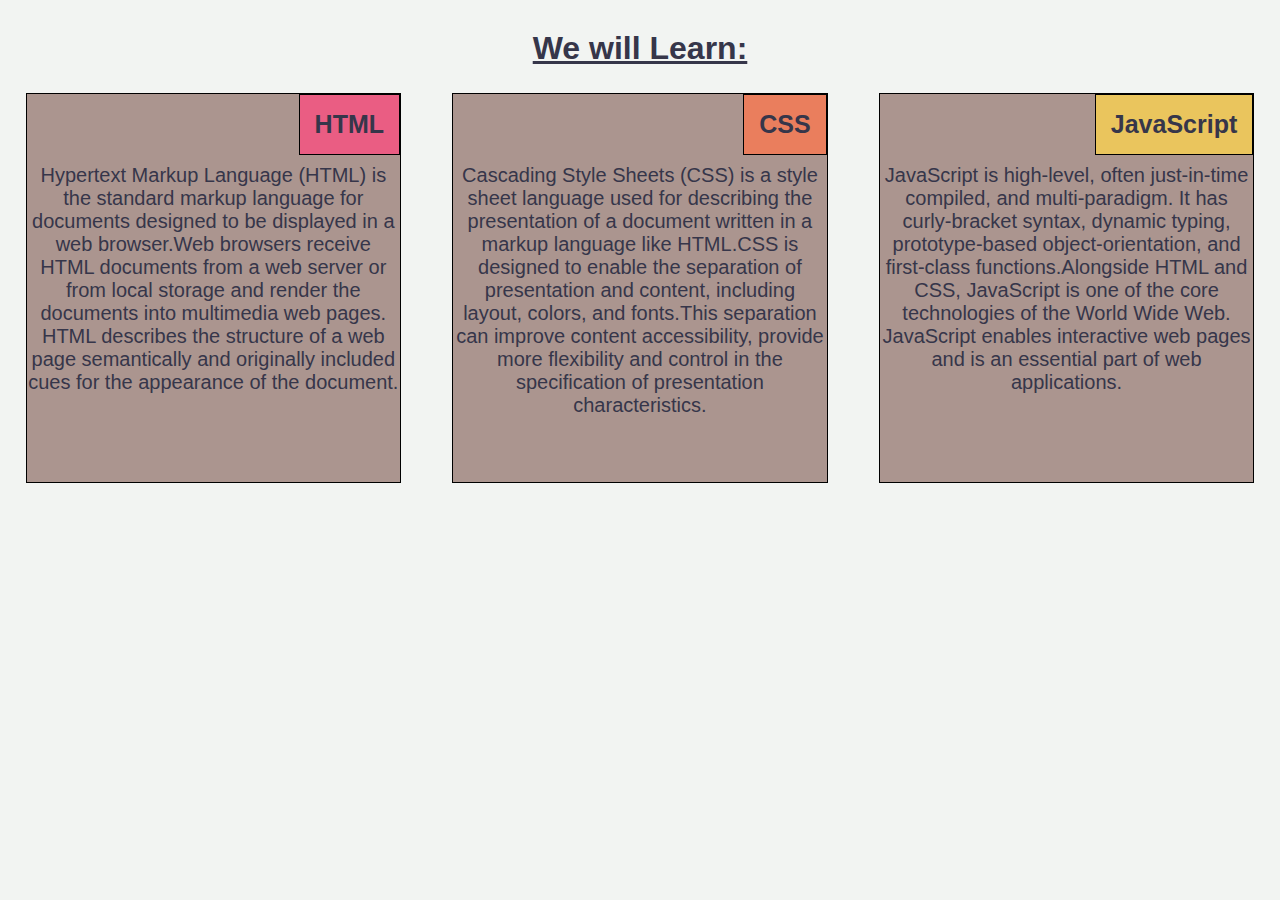
<file: mod2_solution/index.html>
<!DOCTYPE html>
<html>
<head>
	<meta charset="utf-8">
    <meta name="viewport" content="width=device-width, initial-scale=1">
	<link rel="stylesheet" type="text/css" href="style.css">
	<title>Welcome to FrontEnd Learning</title>
</head>
<body>
<div class="row">
	<h1><u>We will Learn:</u></h1>
	<section class="col-lg-1 col-md-1 col-sm-1">
		<span id="h1"><b>HTML</b></span>
		<p>
		Hypertext Markup Language (HTML) is the standard markup language for documents designed to be displayed in a web browser.Web browsers receive HTML documents from a web server or from local storage and render the documents into multimedia web pages. HTML describes the structure of a web page semantically and originally included cues for the appearance of the document.	
		</p>
	</section>
	<section class="col-lg-1 col-md-1 col-sm-1">
		<span id="h2"><b>CSS</b></span>
		<p>
		Cascading Style Sheets (CSS) is a style sheet language used for describing the presentation of a document written in a markup language like HTML.CSS is designed to enable the separation of presentation and content, including layout, colors, and fonts.This separation can improve content accessibility, provide more flexibility and control in the specification of presentation characteristics.	
		</p>
	</section>
	<section class="col-lg-1 col-md-2 col-sm-1">
		<span id="h3"><b>JavaScript</b></span>
		<p>
		JavaScript is high-level, often just-in-time compiled, and multi-paradigm. It has curly-bracket syntax, dynamic typing, prototype-based object-orientation, and first-class functions.Alongside HTML and CSS, JavaScript is one of the core technologies of the World Wide Web. JavaScript enables interactive web pages and is an essential part of web applications. 	
		</p>
	</section>
</div>
</body>
</html>
</file>
<file: mod2_solution/style.css>
* {
  box-sizing: border-box;
  margin: 0;
  padding: 0;
}
html{
	background-color: #f2f4f2;
	font-family: Helvetica;
	color: #36364a;
}
.row{
	width: 100%;
	text-align: center;
	margin: 30px 0px 15px 0px;
}
span{
	position: relative;
	text-align: center;
	font-size: 25px;
	padding: 15px;
	border: 1px solid black;

}
#h1{
	position: absolute;
	top:0;
	left:auto;
	right: 0;
	background-color: #ea5d83;
}
#h2{
	position: absolute;
	top: 0;
	left:auto;
	right: 0;
	background-color: #ea7e5d;
}
#h3{
	position: absolute;
	top: 0;
	left:auto;
	right: 0;
	background-color: #eac55d;
}
p{
margin-top: 70px;

font-size: 20px;
}
section {
  background-color:  #ab958f;
  width: 100%;
  height: 390px;
  text-align: center;
  position: relative;
  
}

@media (min-width: 992px) {
	.col-lg-1{
  	border: 1px solid black;
  	float: left;
    width: 29.33%;
    margin: 2%;
  }
  
}
@media (min-width: 768px)  and (max-width: 991px) {
.col-md-1, .col-md-2 {
  	border: 1px solid black ;
  	float: left;
  }
  .col-md-1 {
    width: 48%;
    margin: 1%;
    
  }
  .col-md-2 {
    width: 98%;
    margin-left:1%;
    margin-right: 1%;
    margin-top: 1%;
  }
}
@media (max-width: 767px) {
.col-sm-1 {
  	border: 1px solid black;
  	float: left;
  }
  .col-sm-1 {
    width: 96%;
    margin-left: 2%;
    margin-right:2%;
    margin-top: 2%;
    margin-bottom:2% ;  
  }
}
</file>
